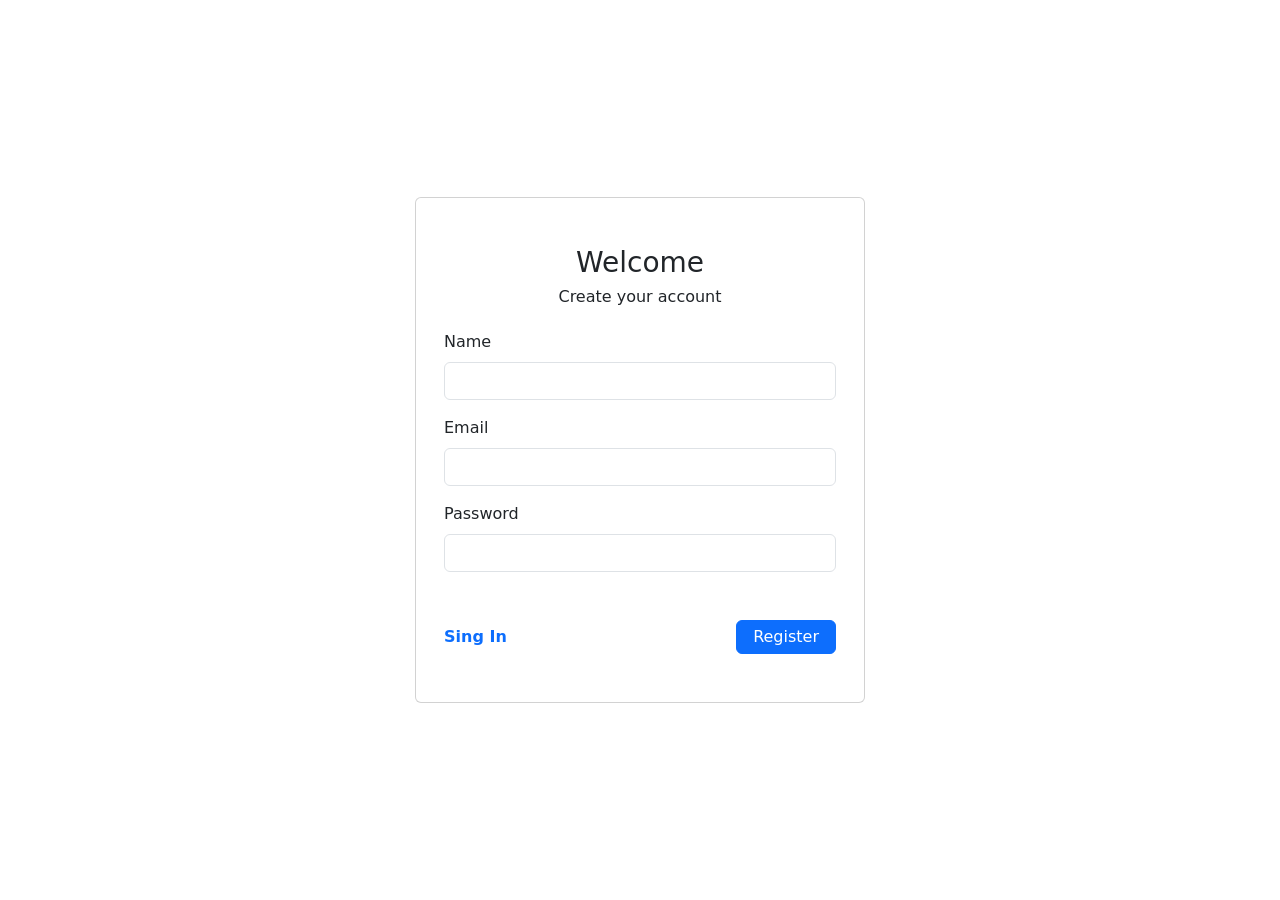
<file: views/register.html>
<!doctype html>
<html lang="en">
  <head>
    <meta charset="utf-8">
    <meta name="viewport" content="width=device-width, initial-scale=1">
    <title>Bootstrap demo</title>
    <link href="https://cdn.jsdelivr.net/npm/bootstrap@5.2.3/dist/css/bootstrap.min.css" rel="stylesheet" integrity="sha384-rbsA2VBKQhggwzxH7pPCaAqO46MgnOM80zW1RWuH61DGLwZJEdK2Kadq2F9CUG65" crossorigin="anonymous">
  </head>
  <body class="vh-100">

   <!-- navbar -->
   <!-- <nav class="navbar navbar-expand-lg bg-light fixed-top">
      <div class="container">
      <a class="navbar-brand" href="#">
         <img src="public/img/brandred.png" alt="logo" width="42px">
      </a>
      <button class="navbar-toggler" type="button" data-bs-toggle="collapse" data-bs-target="#navbarNavAltMarkup" aria-controls="navbarNavAltMarkup" aria-expanded="false" aria-label="Toggle navigation">
         <span class="navbar-toggler-icon"></span>
      </button>
      <div class="collapse navbar-collapse d-flex justify-content-between" id="navbarNavAltMarkup">
         <div class="navbar-nav">
            <a class="nav-link fw-semibold active" aria-current="page" href="/">Home</a>
            <a class="nav-link fw-semibold" href="/form-project">Add Project</a>
         </div>
         <div class="">
            <a href="/contact" class="btn btn-primary bg-orange">Contact Me</a>
         </div>
      </div>
      </div>
   </nav> -->
   <!-- navbar -->

   <div class="container w-100 h-100 d-flex justify-content-center align-items-center">
      <div class="card">
         <div class="card-body py-5 px-3" style="width: 448px;">
            <div class="container">
               <h1 class="fs-3 fw-normal text-center">Welcome</h1>
               <h5 class="text-center fw-normal fs-6">Create your account</h5>
               <form class="mt-4" action="/register" method="POST">
                  <div class="mb-3">
                    <label for="exampleInputEmail1" class="form-label">Name</label>
                    <input name="name" type="text" class="form-control" id="exampleInputEmail1" aria-describedby="emailHelp">
                  </div>
                  <div class="mb-3">
                    <label for="exampleInputEmail1" class="form-label">Email</label>
                    <input name="email" type="email" class="form-control" id="exampleInputEmail1" aria-describedby="emailHelp">
                  </div>
                  <div class="mb-3">
                    <label for="exampleInputPassword1" class="form-label">Password</label>
                    <input name="password" type="password" class="form-control" id="exampleInputPassword1">
                  </div>
                  <div class="d-flex justify-content-between align-items-center mt-5">
                     <a href="/login" class="link-primary" style="text-decoration: none; font-weight: 600;">Sing In</a>
                     <button type="submit" class="btn btn-primary px-3 py-1" style="font-size: 16px;">Register</button>
                  </div>
                </form>
            </div>
         </div>
      </div>
   </div>

   <!-- form register -->
   
  
   <!-- form register -->


    <script src="https://cdn.jsdelivr.net/npm/bootstrap@5.2.3/dist/js/bootstrap.bundle.min.js" integrity="sha384-kenU1KFdBIe4zVF0s0G1M5b4hcpxyD9F7jL+jjXkk+Q2h455rYXK/7HAuoJl+0I4" crossorigin="anonymous"></script>
  </body>
</html>
</file>
